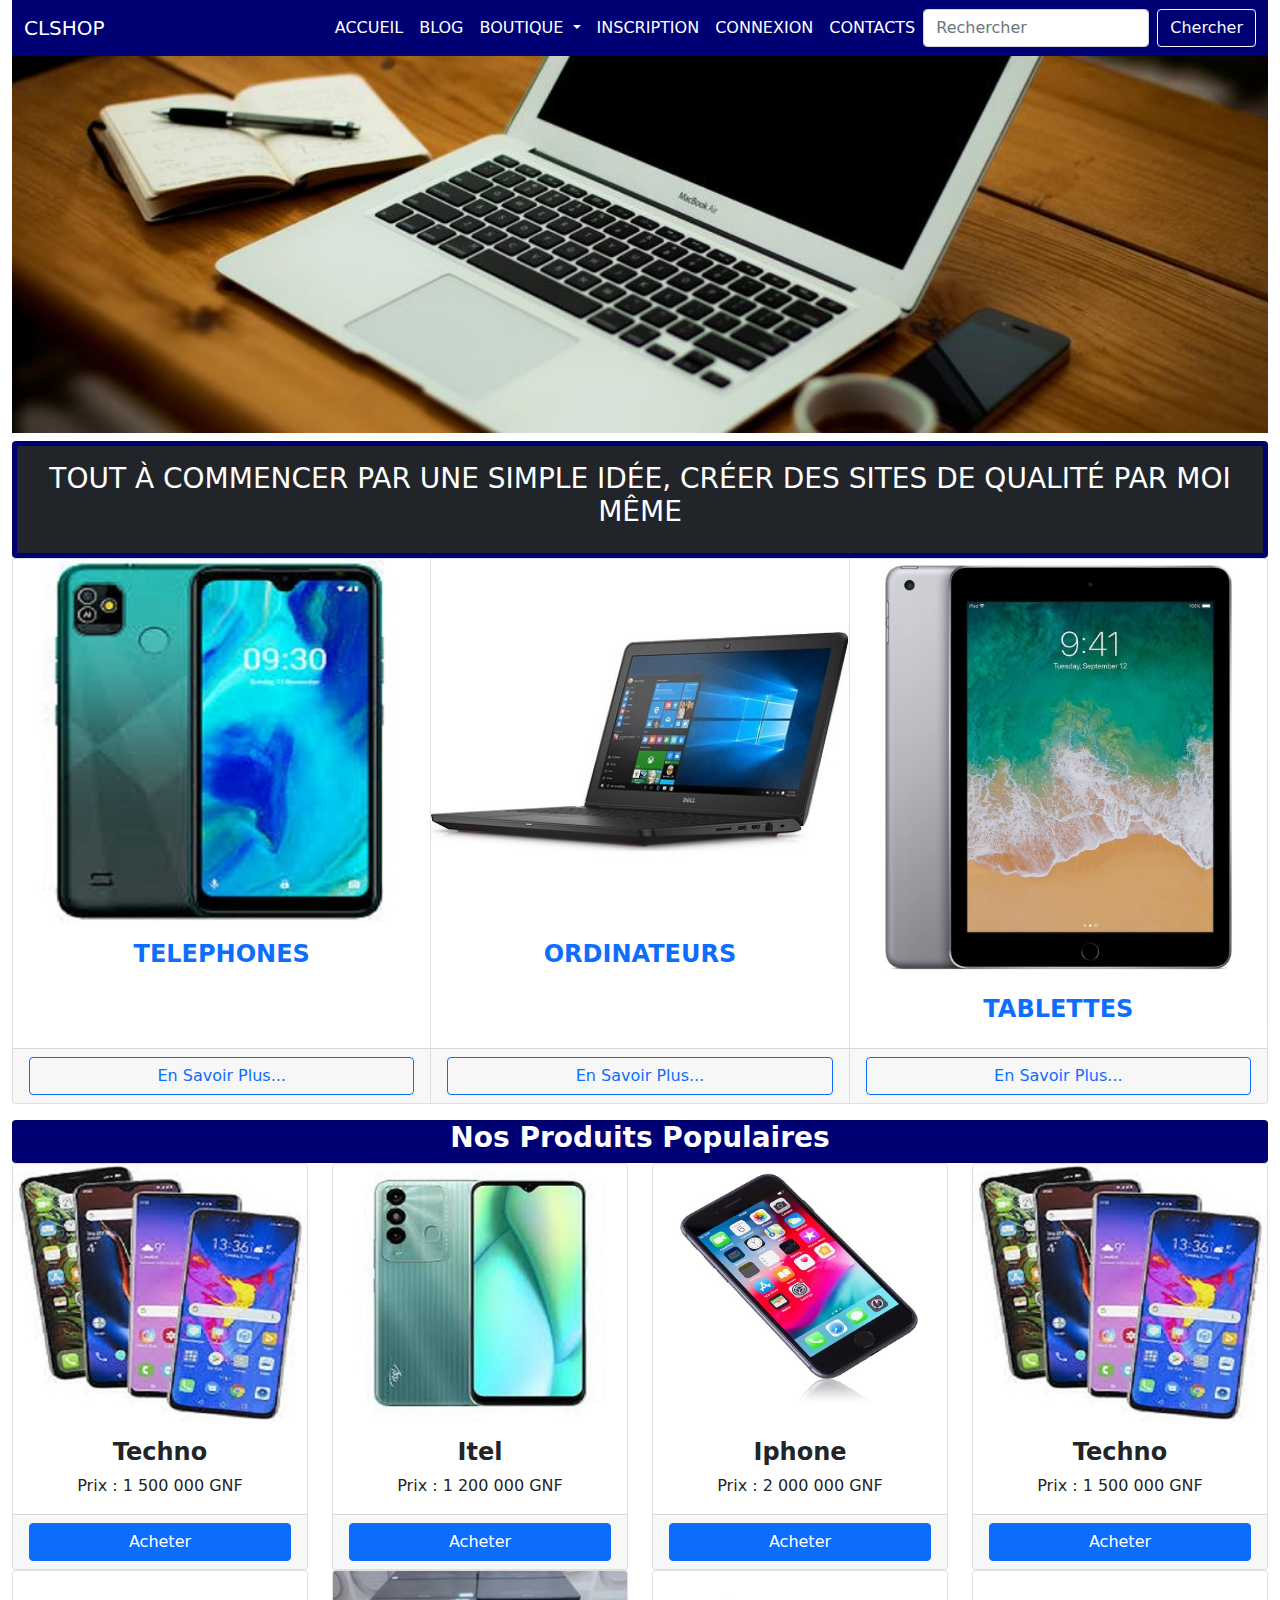
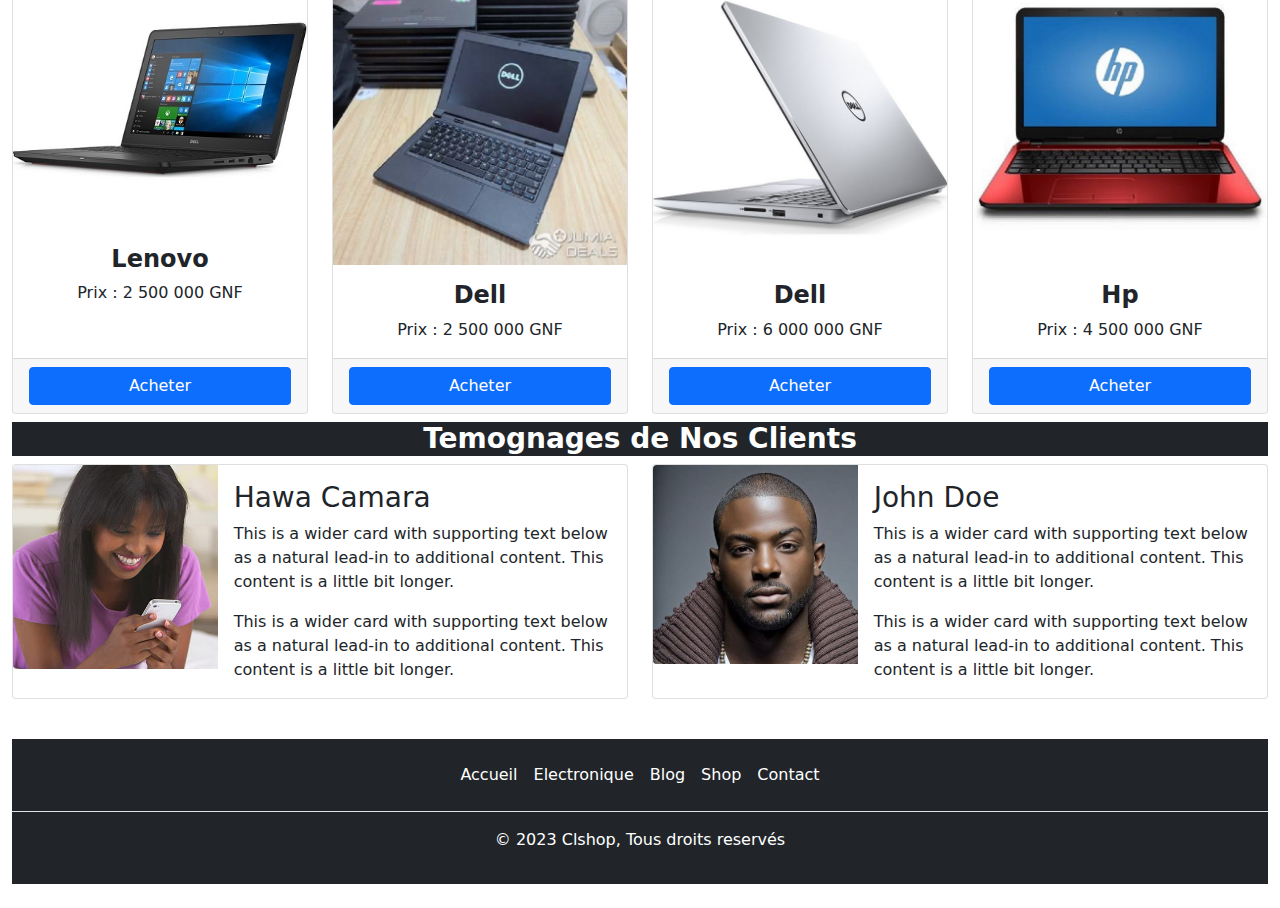
<file: index.html>
<!DOCTYPE html>
<html lang="zxx">

<head>
    <meta charset="UTF-8">
    <meta name="viewport" content="width=device-width, initial-scale=1.0">
    <title>Clshop-Page d'Accueil</title>
    <!-- liaison des fichiers bootstrap -->
    <link rel="stylesheet" href="css/bootstrap.min.css">
    <script src="js/bootstrap.min.js"></script>
</head>
<body>
    <div class="container-fluid">
        <!-- Debut section entete de la Page -->
        <nav class="navbar navbar-expand-lg navbar-light" style="background: #000075;">
            <div class="container-fluid">
                <a class="navbar-brand text-white" href="index.html">CLSHOP</a>
                <button class="navbar-toggler" type="button" data-bs-toggle="collapse"
                    data-bs-target="#navbarSupportedContent" aria-controls="navbarSupportedContent"
                    aria-expanded="false" aria-label="Toggle navigation">
                    <span class="navbar-toggler-icon"></span>
                </button>
                <div class="collapse navbar-collapse" id="navbarSupportedContent">
                    <ul class="navbar-nav ms-auto mb-2 mb-lg-0">
                        <li class="nav-item">
                            <a class="nav-link text-white" aria-current="page" href="index.html">ACCUEIL</a>
                        </li>
                        <li class="nav-item">
                            <a class="nav-link text-white" href="html/blog.html">BLOG</a>
                        </li>
                        <li class="nav-item dropdown">
                            <a class="nav-link dropdown-toggle text-white" href="#" id="navbarDropdown" role="button"
                                data-bs-toggle="dropdown" aria-expanded="false">
                                BOUTIQUE
                            </a>
                            <ul class="dropdown-menu" aria-labelledby="navbarDropdown">
                                <li><a class="dropdown-item" href="html/shop.html">SHOP</a></li>
                                <li><a class="dropdown-item" href="html/electronique.html">ELECTRONIQUE</a></li>
                                <!-- <li>
                                    <hr class="dropdown-divider">
                                </li>
                                <li><a class="dropdown-item" href="#">Something else here</a></li> -->
                            </ul>
                        </li>
                        <li class="nav-item">
                            <a class="nav-link text-white" href="html/register.html">INSCRIPTION</a>
                        </li>
                        <li class="nav-item">
                            <a class="nav-link text-white" href="html/login.html">CONNEXION</a>
                        </li>
                        <li class="nav-item">
                            <a class="nav-link text-white" href="html/contact.html">CONTACTS</a>
                        </li>
                    </ul>
                    <form class="d-flex">
                        <input class="form-control me-2" type="search" placeholder="Rechercher" aria-label="Search">
                        <button class="btn btn-outline-light" type="submit">Chercher</button>
                    </form>
                </div>
            </div>
        </nav>
        <!-- Fin section entete de la Page -->

        <!-- Debut section Carroussel -->
        <div id="carouselExampleSlidesOnly" class="carousel slide" data-bs-ride="carousel">
            <div class="carousel-inner">
                <div class="carousel-item active">
                    <img src="images/caroussel/1.jpg" class="d-block w-100" alt="...">
                </div>
                <div class="carousel-item">
                    <img src="images/caroussel/banner1.png" class="d-block w-100" alt="...">
                </div>
                <div class="carousel-item">
                    <img src="images/caroussel/banner2.png" class="d-block w-100" alt="...">
                </div>
            </div>
        </div>
        <!-- Fin section Carroussel -->
        <!-- Debut section description -->
        <div class="card p-1 mt-2" style="background: #000075;">
            <div class="card-body bg-dark text-center">
                <h3 class="text-white text-uppercase">Tout à commencer par une simple idée,
                    créer des sites de qualité par moi même</h3>
            </div>
        </div>
        <!-- Fin section description -->
        <!-- Debut section type de produit -->
        <div class="card-group">
            <div class="card">
                <img src="images/tecn.jpeg" class="card-img-top" alt="...">
                <div class="card-body">
                    <h4 class="card-title text-center text-primary fw-bold">TELEPHONES</h4>
                </div>
                <div class="card-footer">
                    <button class="btn btn-outline-primary w-100">En Savoir Plus...</button>
                </div>
            </div>
            <div class="card">
                <img src="images/pc.jpg" class="card-img-top" alt="...">
                <div class="card-body">
                    <h4 class="card-title text-center text-primary fw-bold">ORDINATEURS</h4>
                </div>
                <div class="card-footer">
                    <button class="btn btn-outline-primary w-100">En Savoir Plus...</button>
                </div>
            </div>
            <div class="card">
                <img src="images/iphone1.jpg" height="420" class="card-img-top" alt="...">
                <div class="card-body">
                    <h4 class="card-title text-center text-primary fw-bold">TABLETTES</h4>
                </div>
                <div class="card-footer">
                    <button class="btn btn-outline-primary w-100">En Savoir Plus...</button>
                </div>
            </div>
        </div>
        <!-- Fin section type de produit -->

        <!-- Debut section Liste de produit -->
        <div class="card mt-3" style="background: #000075;">
            <h3 class="text-center text-white fw-bold">Nos Produits Populaires</h3>
        </div>

        <div class="row row-cols-1 row-cols-md-4 g-4">
            <div class="col">
                <div class="card h-100">
                    <img src="images/techno.jpeg" class="card-img-top" alt="...">
                    <div class="card-body text-center">
                        <h4 class="card-title fw-bold">Techno</h4>
                        <p class="card-text">Prix : 1 500 000 GNF</p>
                    </div>
                    <div class="card-footer">
                        <button class="btn btn-primary w-100">Acheter</button>
                    </div>
                </div>
            </div>
            <div class="col">
                <div class="card h-100">
                    <img src="images/itel.jpeg" class="card-img-top" alt="...">
                    <div class="card-body text-center">
                        <h4 class="card-title fw-bold">Itel</h4>
                        <p class="card-text">Prix : 1 200 000 GNF</p>
                    </div>
                    <div class="card-footer">
                        <button class="btn btn-primary w-100">Acheter</button>
                    </div>
                </div>
            </div>
            <div class="col">
                <div class="card h-100">
                    <img src="images/iphones.jpg" class="card-img-top" alt="...">
                    <div class="card-body text-center">
                        <h4 class="card-title fw-bold">Iphone</h4>
                        <p class="card-text">Prix : 2 000 000 GNF</p>
                    </div>
                    <div class="card-footer">
                        <button class="btn btn-primary w-100">Acheter</button>
                    </div>
                </div>
            </div>
            <div class="col">
                <div class="card h-100">
                    <img src="images/techno.jpeg" class="card-img-top" alt="...">
                    <div class="card-body text-center">
                        <h4 class="card-title fw-bold">Techno</h4>
                        <p class="card-text">Prix : 1 500 000 GNF</p>
                    </div>
                    <div class="card-footer">
                        <button class="btn btn-primary w-100">Acheter</button>
                    </div>
                </div>
            </div>
        </div>
        <!-- Fin section Liste de produit -->
        <!-- Debut section des ordinateurs -->
        <div class="row row-cols-1 row-cols-md-4 g-4">
            <div class="col">
                <div class="card h-100">
                    <img src="images/pc.jpg" class="card-img-top" alt="...">
                    <div class="card-body text-center">
                        <h4 class="card-title fw-bold">Lenovo</h4>
                        <p class="card-text">Prix : 2 500 000 GNF</p>
                    </div>
                    <div class="card-footer">
                        <button class="btn btn-primary w-100">Acheter</button>
                    </div>
                </div>
            </div>
            <div class="col">
                <div class="card h-100">
                    <img src="images/del.jpg" class="card-img-top" alt="...">
                    <div class="card-body text-center">
                        <h4 class="card-title fw-bold">Dell</h4>
                        <p class="card-text">Prix : 2 500 000 GNF</p>
                    </div>
                    <div class="card-footer">
                        <button class="btn btn-primary w-100">Acheter</button>
                    </div>
                </div>
            </div>
            <div class="col">
                <div class="card h-100">
                    <img src="images/dell1.jpg" class="card-img-top" alt="...">
                    <div class="card-body text-center">
                        <h4 class="card-title fw-bold">Dell</h4>
                        <p class="card-text">Prix : 6 000 000 GNF</p>
                    </div>
                    <div class="card-footer">
                        <button class="btn btn-primary w-100">Acheter</button>
                    </div>
                </div>
            </div>
            <div class="col">
                <div class="card h-100">
                    <img src="images/hp1.jpg" class="card-img-top" alt="...">
                    <div class="card-body text-center">
                        <h4 class="card-title fw-bold">Hp</h4>
                        <p class="card-text">Prix : 4 500 000 GNF</p>
                    </div>
                    <div class="card-footer">
                        <button class="btn btn-primary w-100">Acheter</button>
                    </div>
                </div>
            </div>
        </div>
        <!-- Fin section des ordinateurs -->

        <!-- Debut section temoignage client -->
        <div class="mt-2 bg-dark">
            <h3 class="text-center text-white fw-bold"> Temognages de Nos Clients</h3>
        </div>
        <div class="row">
            <div class="col">
                <div class="card mb-3">
                    <div class="row g-0">
                        <div class="col-md-4">
                            <img src="images/user3.jpg" class="img-fluid rounded-start" alt="...">
                        </div>
                        <div class="col-md-8">
                            <div class="card-body">
                                <h3 class="card-title">Hawa Camara</h3>
                                <p class="card-text">This is a wider card with supporting text below as a natural
                                    lead-in to additional content. This content is a little bit longer.</p>
                                <p class="card-text">This is a wider card with supporting text below as a natural
                                    lead-in to additional content. This content is a little bit longer.</p>
                            </div>
                        </div>
                    </div>
                </div>
            </div>
            <div class="col">
                <div class="card mb-3">
                    <div class="row g-0">
                        <div class="col-md-4">
                            <img src="images/user4.jpg" class="img-fluid rounded-start" alt="...">
                        </div>
                        <div class="col-md-8">
                            <div class="card-body">
                                <h3 class="card-title">John Doe</h3>
                                <p class="card-text">This is a wider card with supporting text below as a natural
                                    lead-in to additional content. This content is a little bit longer.</p>
                                <p class="card-text">This is a wider card with supporting text below as a natural
                                    lead-in to additional content. This content is a little bit longer.</p>
                            </div>
                        </div>
                    </div>
                </div>
            </div>

        </div>
        <!-- Fin section temoignage client  -->

        <!-- Debut section pied de page -->
        <div class="mt-2 bg-dark">
            <footer class="py-3 my-4">
                <ul class="nav justify-content-center border-bottom pb-3 mb-3">
                    <li class="nav-item"><a href="index.html" class="nav-link px-2 text-white">Accueil</a></li>
                    <li class="nav-item"><a href="html/electronique.html" class="nav-link px-2 text-white">Electronique</a></li>
                    <li class="nav-item"><a href="html/blog.html" class="nav-link px-2 text-white">Blog</a></li>
                    <li class="nav-item"><a href="html/shop.html" class="nav-link px-2 text-white">Shop</a></li>
                    <li class="nav-item"><a href="html/contact.html" class="nav-link px-2 text-white">Contact</a></li>
                </ul>
                <p class="text-center text-white">&copy; 2023 Clshop, Tous droits reservés</p>
            </footer>
        </div>
        <!-- Fin section pied de page -->

    </div>

</body>

</html>
</file>
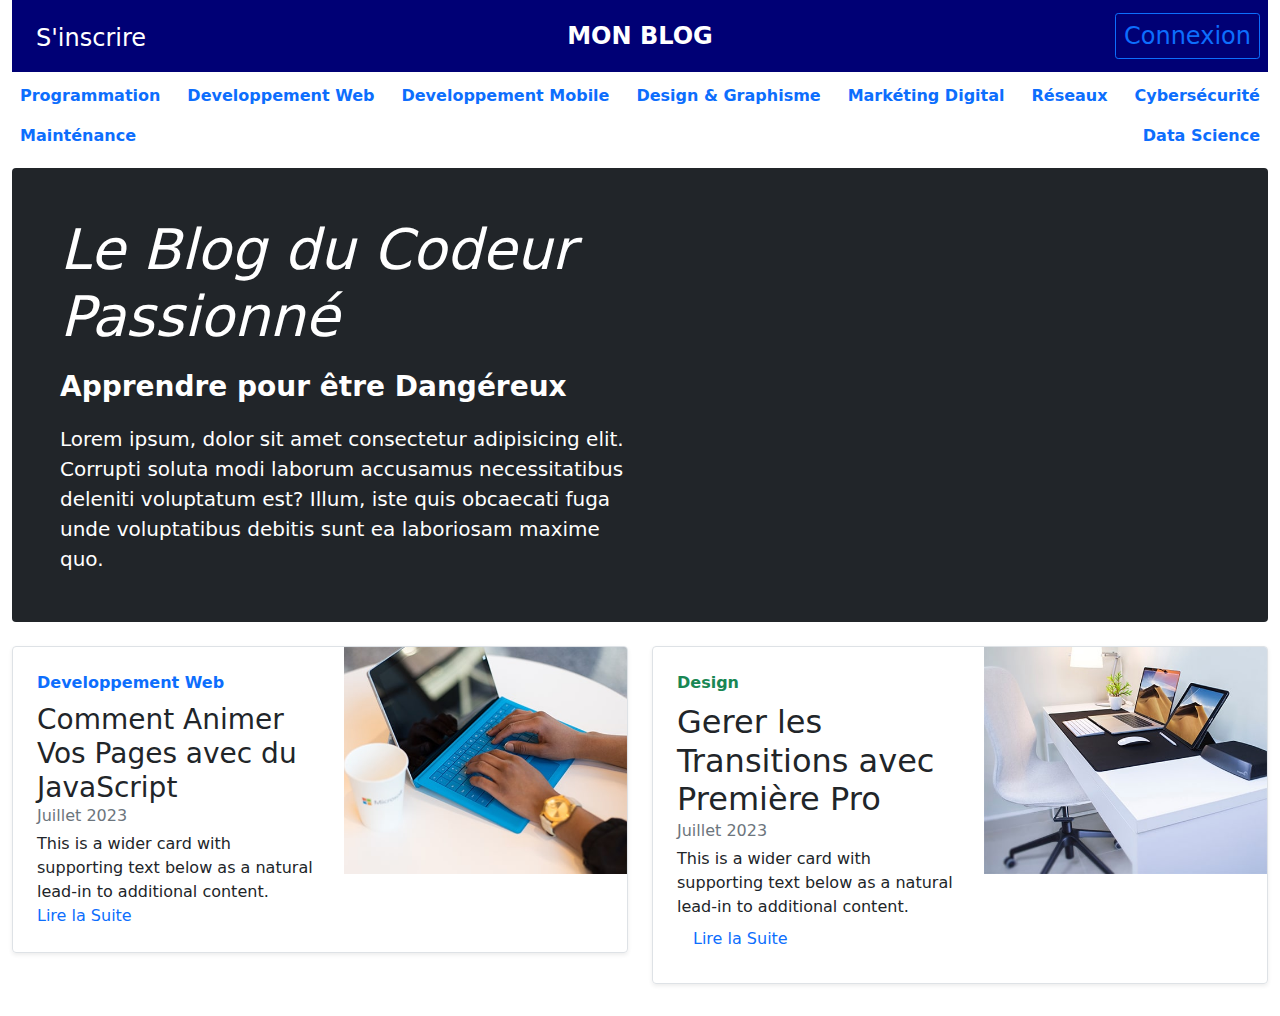
<file: html/blog.html>
<!DOCTYPE html>
<html lang="zxx">

<head>
    <meta charset="UTF-8">
    <meta name="viewport" content="width=device-width, initial-scale=1.0">
    <title>Blog</title>
    <!-- liaison des fichiers bootstrap -->
    <link rel="stylesheet" href="../css/bootstrap.min.css">
    <script src="../js/bootstrap.min.js"></script>
</head>

<body>
    <div class="container-fluid">
        <!-- debut section menu de navigation -->
        <header class="blog-header py-2 px-2" style="background: #000075;">
            <div class="row flex-nowrap justify-content-between align-items-center">
                <div class="col-4 pt-1">
                    <a class="nav-link text-white fs-4" href="register.html">S'inscrire</a>
                </div>
                <div class="col-4 text-center">
                    <a class="nav-link text-white fs-4 fw-bold" href="blog.html">MON BLOG</a>
                </div>
                <div class="col-4 d-flex justify-content-end align-items-center">

                    <a class="btn btn-sm btn-outline-primary fs-4" href="login.html">Connexion</a>
                </div>
            </div>
        </header>

        <!-- Debut section theme blog  -->
        <div class="nav-scroller py-1 mb-2">
            <nav class="nav d-flex justify-content-between">
                <a class="p-2 nav-link fw-bold" href="#">Programmation </a>
                <a class="p-2 nav-link fw-bold" href="#">Developpement Web</a>
                <a class="p-2 nav-link fw-bold" href="#">Developpement Mobile</a>
                <a class="p-2 nav-link fw-bold" href="#">Design & Graphisme</a>
                <a class="p-2 nav-link fw-bold" href="#">Markéting Digital</a>
                <a class="p-2 nav-link fw-bold" href="#">Réseaux</a>
                <a class="p-2 nav-link fw-bold" href="#">Cybersécurité</a>
                <a class="p-2 nav-link fw-bold" href="#">Mainténance</a>
                <a class="p-2 nav-link fw-bold" href="#">Data Science</a>
            </nav>
        </div>
        <!-- Fin section  -->
        <!-- Debut section  -->
        <div class="p-4 p-md-5 mb-4 text-white rounded bg-dark">
            <div class="col-md-6 px-0">
                <h1 class="display-4 fst-italic">Le Blog du Codeur Passionné</h1>
                <p class="lead my-3 fw-bold fs-3">Apprendre pour être Dangéreux</p>
                <p class="lead mb-0">Lorem ipsum, dolor sit amet consectetur adipisicing elit. Corrupti soluta modi
                    laborum accusamus necessitatibus deleniti voluptatum est? Illum, iste quis obcaecati fuga unde
                    voluptatibus debitis sunt ea laboriosam maxime quo.</p>
            </div>
        </div>

        <!-- Debut section des articles  -->
        <div class="row mb-2">
            <div class="col-md-6">
                <div
                    class="row g-0 border rounded overflow-hidden flex-md-row mb-4 shadow-sm h-md-250 position-relative">
                    <div class="col p-4 d-flex flex-column position-static">
                        <strong class="d-inline-block mb-2 text-primary">Developpement Web</strong>
                        <h3 class="mb-0">Comment Animer Vos Pages avec du JavaScript</h3>
                        <div class="mb-1 text-muted">Juillet 2023</div>
                        <p class="card-text mb-auto">This is a wider card with supporting text below as a natural
                            lead-in to additional content.</p>
                        <a href="#" style="text-decoration: none;">Lire la Suite</a>
                    </div>
                    <div class="col d-none d-lg-block">
                        <img class="img-fluid w-100" src="../images/blog/blog-1.jpg" alt="" height="200" width="250">
                    </div>
                </div>
            </div>
            <div class="col-md-6">
                <div
                    class="row g-0 border rounded overflow-hidden flex-md-row mb-4 shadow-sm h-md-250 position-relative">
                    <div class="col p-4 d-flex flex-column position-static">
                        <strong class="d-inline-block mb-2 text-success">Design</strong>
                        <h2 class="mb-0">Gerer les Transitions avec Première Pro</h2>
                        <div class="mb-1 text-muted">Juillet 2023</div>
                        <p class="mb-auto">This is a wider card with supporting text below as a natural lead-in to
                            additional content.</p>
                        <a href="#" class="nav-link">Lire la Suite</a>
                    </div>
                    <div class="col d-none d-lg-block">
                        <img class="img-fluid w-100"  src="../images/blog/blog-3.jpg" alt="" height="200" width="250">
                    </div>
                </div>
            </div>
        </div>
        <!-- Fin section des articles  -->

    </div>

</body>

</html>
</file>
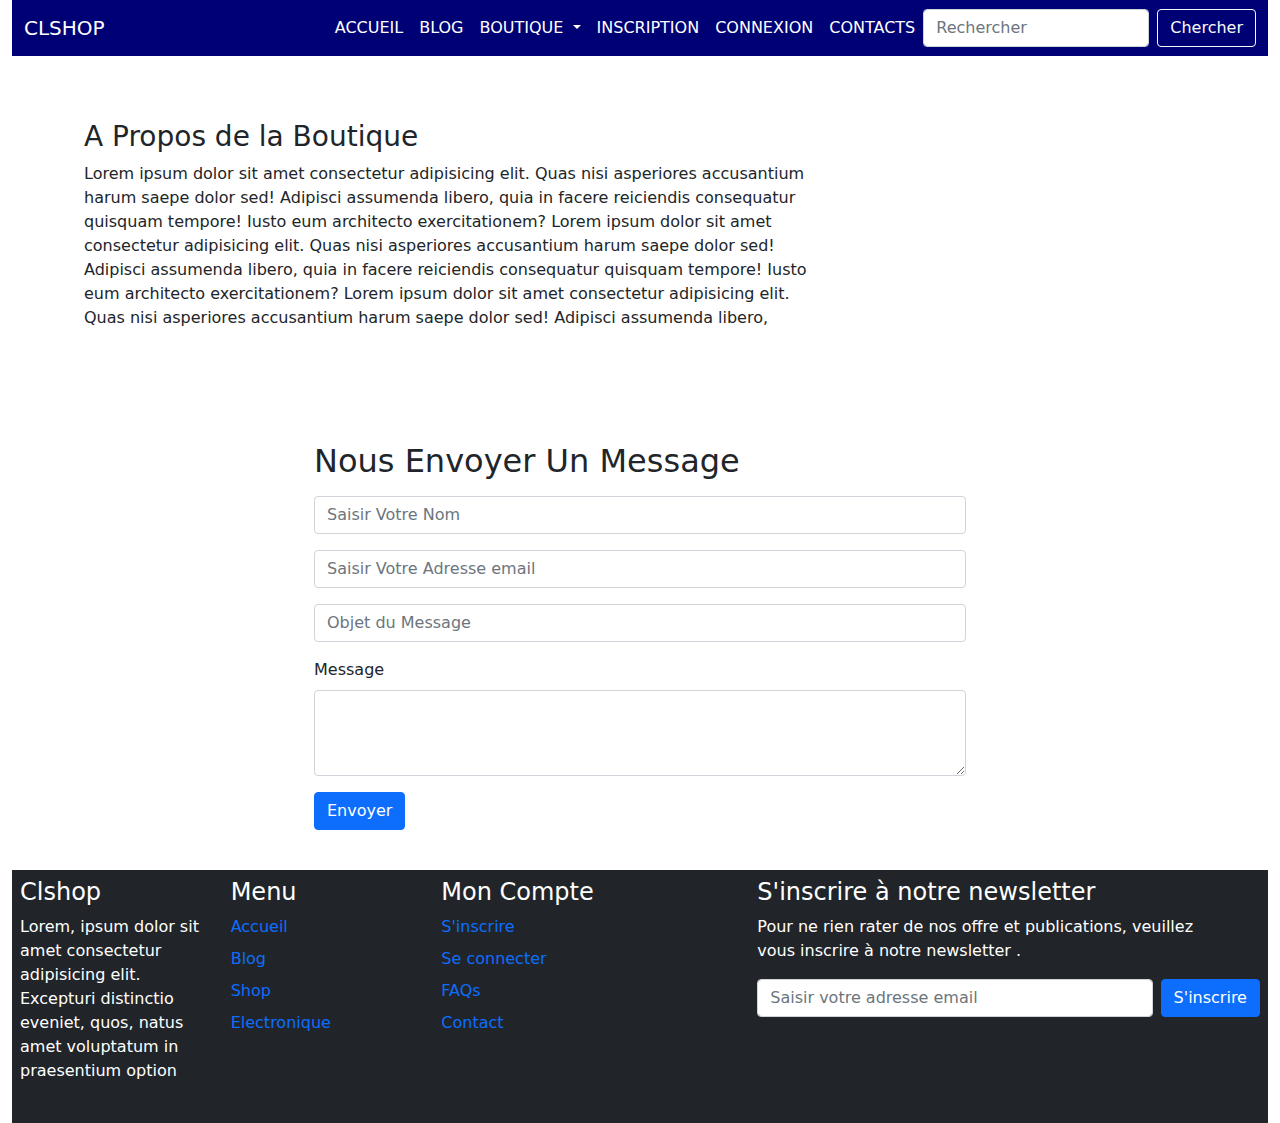
<file: html/contact.html>
<!DOCTYPE html>
<html lang="zxx">

<head>
    <meta charset="UTF-8">
    <meta name="viewport" content="width=device-width, initial-scale=1.0">
    <title>A Propos de Nous</title>
    <link rel="stylesheet" href="../css/bootstrap.min.css">
    <script src="../js/bootstrap.min.js"></script>
</head>

<body>
    <div class="container-fluid">
        <!-- Debut section entete de la Page -->
        <nav class="navbar navbar-expand-lg navbar-light" style="background: #000075;">
            <div class="container-fluid">
                <a class="navbar-brand text-white" href="index.html">CLSHOP</a>
                <button class="navbar-toggler" type="button" data-bs-toggle="collapse"
                    data-bs-target="#navbarSupportedContent" aria-controls="navbarSupportedContent"
                    aria-expanded="false" aria-label="Toggle navigation">
                    <span class="navbar-toggler-icon"></span>
                </button>
                <div class="collapse navbar-collapse" id="navbarSupportedContent">
                    <ul class="navbar-nav ms-auto mb-2 mb-lg-0">
                        <li class="nav-item">
                            <a class="nav-link text-white" aria-current="page" href="../index.html">ACCUEIL</a>
                        </li>
                        <li class="nav-item">
                            <a class="nav-link text-white" href="blog.html">BLOG</a>
                        </li>
                        <li class="nav-item dropdown">
                            <a class="nav-link dropdown-toggle text-white" href="#" id="navbarDropdown" role="button"
                                data-bs-toggle="dropdown" aria-expanded="false">
                                BOUTIQUE
                            </a>
                            <ul class="dropdown-menu" aria-labelledby="navbarDropdown">
                                <li><a class="dropdown-item" href="shop.html">SHOP</a></li>
                                <li><a class="dropdown-item" href="electronique.html">ELECTRONIQUE</a></li>
                                <!-- <li>
                                    <hr class="dropdown-divider">
                                </li>
                                <li><a class="dropdown-item" href="#">Something else here</a></li> -->
                            </ul>
                        </li>
                        <li class="nav-item">
                            <a class="nav-link text-white" href="register.html">INSCRIPTION</a>
                        </li>
                        <li class="nav-item">
                            <a class="nav-link text-white" href="login.html">CONNEXION</a>
                        </li>
                        <li class="nav-item">
                            <a class="nav-link text-white" href="contact.html">CONTACTS</a>
                        </li>
                    </ul>
                    <form class="d-flex">
                        <input class="form-control me-2" type="search" placeholder="Rechercher" aria-label="Search">
                        <button class="btn btn-outline-light" type="submit">Chercher</button>
                    </form>
                </div>
            </div>
        </nav>
        <!-- Fin section entete de la Page -->   
        <!-- Debut section a propos de nous  -->
                    <div class="row g-0 px-5 py-5 mx-2">
                        <div class="col-md-8"> 
                            <div class="card-body">
                                <h3 class="card-title">A Propos de la Boutique</h3>
                                <p class="card-text">Lorem ipsum dolor sit amet consectetur adipisicing elit. Quas nisi
                                    asperiores accusantium harum saepe dolor sed! Adipisci assumenda libero, quia in
                                    facere reiciendis consequatur quisquam tempore! Iusto eum architecto exercitationem?
                                    Lorem ipsum dolor sit amet consectetur adipisicing elit. Quas nisi
                                    asperiores accusantium harum saepe dolor sed! Adipisci assumenda libero, quia in
                                    facere reiciendis consequatur quisquam tempore! Iusto eum architecto exercitationem?
                                    Lorem ipsum dolor sit amet consectetur adipisicing elit. Quas nisi
                                    asperiores accusantium harum saepe dolor sed! Adipisci assumenda libero,                                 
                                </p>
                            </div>
                        </div>
                    </div>
              <!-- Fin section a propos de nous  -->
              
              <!-- Debut section formulaire -->
              <div class="mt-4 mx-auto p-4" style="width: 700px;">
                <h2>Nous Envoyer Un Message</h2>
                <form action="">
                    <div class="my-3">
                        <input class="form-control" type="text" placeholder="Saisir Votre Nom">
                    </div>
                    <div class="my-3">
                        <input class="form-control" type="email" placeholder="Saisir Votre Adresse email">
                    </div>
                    <div class="my-3">
                        <input class="form-control" type="text" placeholder="Objet du Message">
                    </div>

                    <div class="my-3">
                        <label for="exampleFormControlTextarea1" class="form-label">Message</label>
                        <textarea class="form-control" id="exampleFormControlTextarea1" rows="3"></textarea>
                      </div>
                    <div class="mb-3">
                        <button class="btn btn-primary">Envoyer</button>
                    </div>     
                </form>
    
            </div>
              <!-- Fin section formulaire -->

              <!-- Debut section pied de page  -->

              <footer class="py-2 bg-dark px-2">
                <div class="row">
                    <div class="col-6 col-md-2 mb-3">
                        <h4 class="text-white">Clshop</h4>
                        <p class="text-white">
                            Lorem, ipsum dolor sit amet consectetur adipisicing elit. Excepturi distinctio eveniet, quos,
                            natus amet voluptatum in praesentium option 
                        </p>
                    </div>
    
                    <div class="col-6 col-md-2 mb-3">
                        <h4 class="text-white">Menu</h4>
                        <ul class="nav flex-column">
                            <li class="nav-item mb-2"><a href="#" class="nav-link p-0 text-body-secondary">Accueil</a></li>
                            <li class="nav-item mb-2"><a href="#" class="nav-link p-0 text-body-secondary">Blog</a></li>
                            <li class="nav-item mb-2"><a href="#" class="nav-link p-0 text-body-secondary">Shop</a></li>
                            <li class="nav-item mb-2"><a href="#" class="nav-link p-0 text-body-secondary">Electronique</a></li>
                        </ul>
                    </div>
    
                    <div class="col-6 col-md-2 mb-3">
                        <h4 class="text-white">Mon Compte</h4>
                        <ul class="nav flex-column">
                            <li class="nav-item mb-2"><a href="#" class="nav-link p-0 text-body-secondary">S'inscrire</a></li>
                            <li class="nav-item mb-2"><a href="#" class="nav-link p-0 text-body-secondary">Se connecter</a></li>
                            <li class="nav-item mb-2"><a href="#" class="nav-link p-0 text-body-secondary">FAQs</a></li>
                            <li class="nav-item mb-2"><a href="#" class="nav-link p-0 text-body-secondary">Contact</a></li>
                        </ul>
                    </div>
    
                    <div class="col-md-5 offset-md-1 mb-3">
                        <form>
                            <h4 class="text-white">S'inscrire à notre newsletter</h4>
                            <p class="text-white">Pour ne rien rater de nos offre et publications, veuillez <br>
                                vous inscrire à notre newsletter
                            .</p>
                            <div class="d-flex flex-column flex-sm-row w-100 gap-2">
                                <label for="newsletter1" class="visually-hidden">Email address</label>
                                <input id="newsletter1" type="text" class="form-control" placeholder="Saisir votre adresse email">
                                <button class="btn btn-primary" type="button">S'inscrire</button>
                            </div>
                        </form>
                    </div>
                </div>
            </footer>
            <!-- Fin section pied de page  -->
    </div>
</body>

</html>
</file>
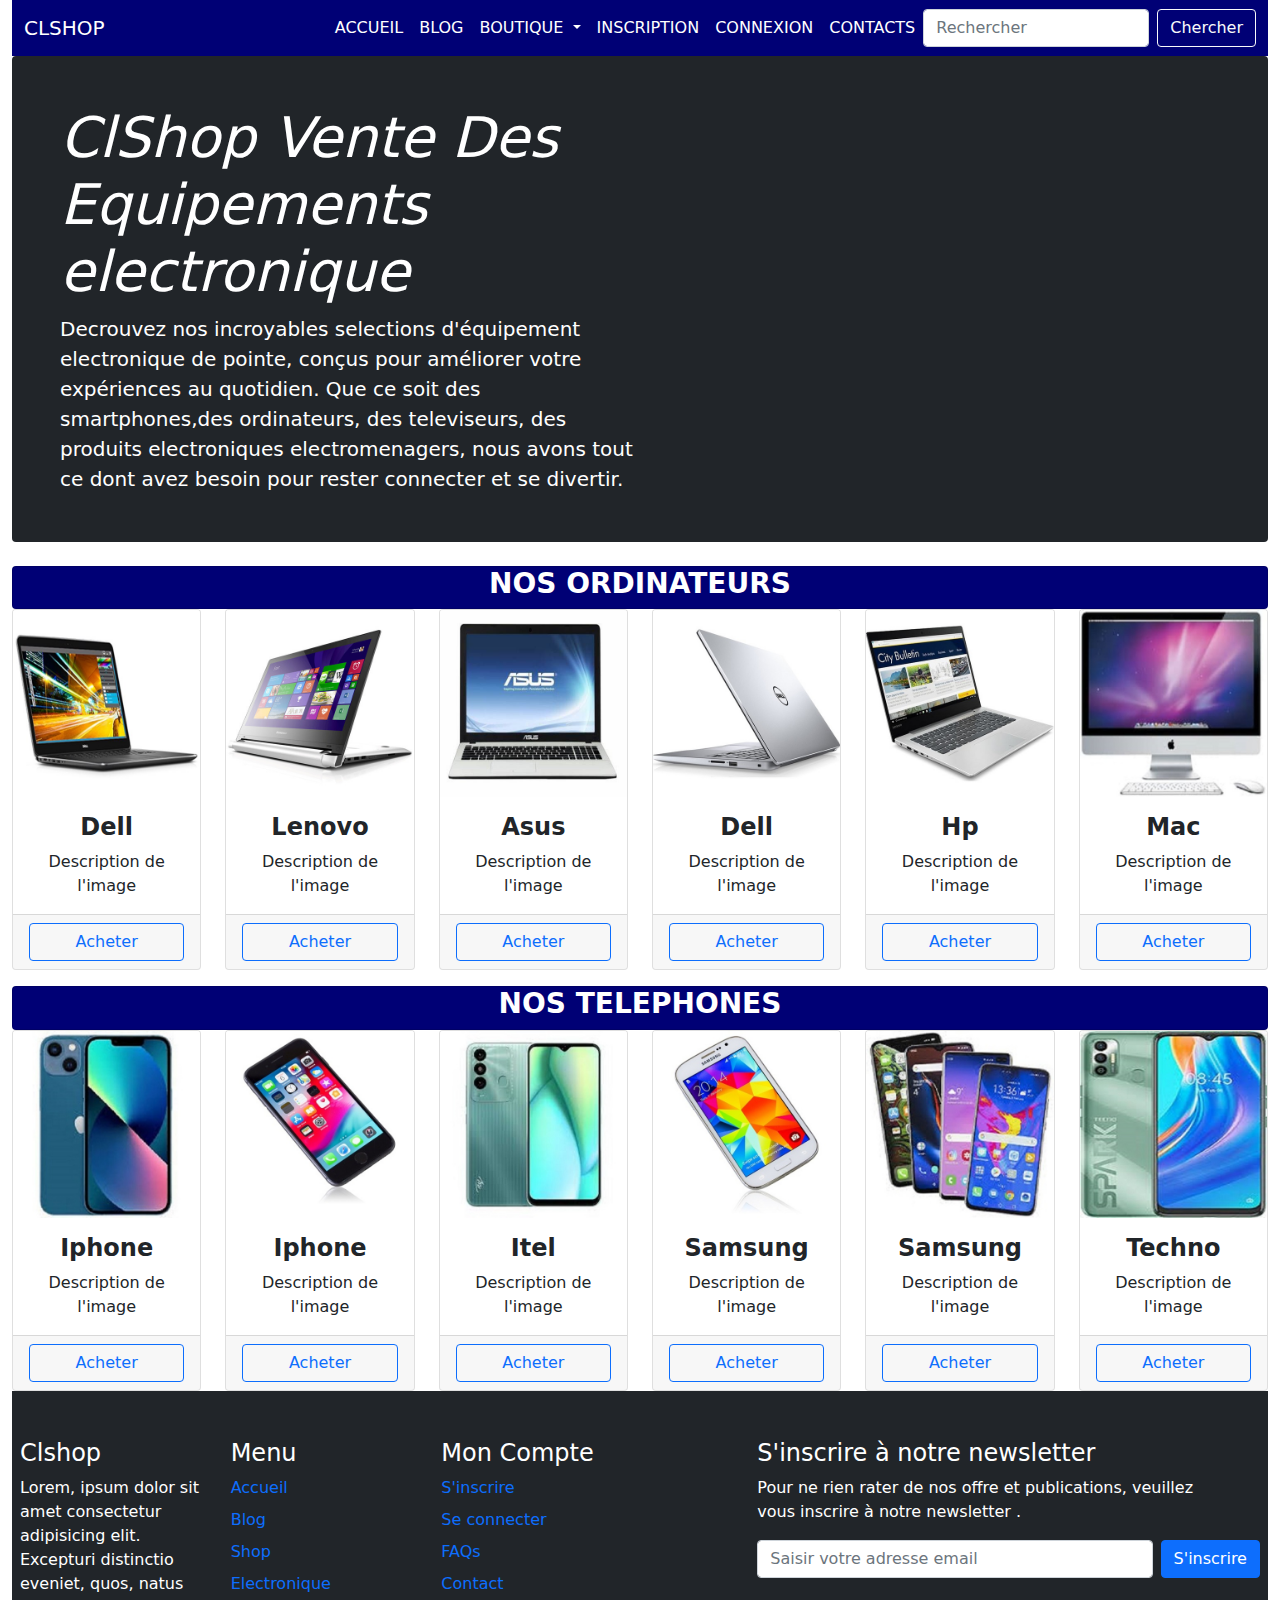
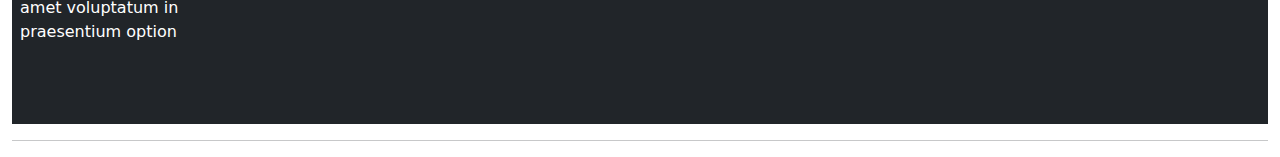
<file: html/electronique.html>
<!DOCTYPE html>
<html lang="zxx">

<head>
    <meta charset="UTF-8">
    <meta name="viewport" content="width=device-width, initial-scale=1.0">
    <title>Document</title>
    <link rel="stylesheet" href="../css/bootstrap.min.css">
    <script src="../js/bootstrap.min.js"></script>
</head>

<body>

    <div class="container-fluid">

        <nav class="navbar navbar-expand-lg navbar-light" style="background: #000075;">
            <div class="container-fluid">
                <a class="navbar-brand text-white" href="index.html">CLSHOP</a>
                <button class="navbar-toggler" type="button" data-bs-toggle="collapse"
                    data-bs-target="#navbarSupportedContent" aria-controls="navbarSupportedContent"
                    aria-expanded="false" aria-label="Toggle navigation">
                    <span class="navbar-toggler-icon"></span>
                </button>
                <div class="collapse navbar-collapse" id="navbarSupportedContent">
                    <ul class="navbar-nav ms-auto mb-2 mb-lg-0">
                        <li class="nav-item">
                            <a class="nav-link text-white" aria-current="page" href="../index.html">ACCUEIL</a>
                        </li>
                        <li class="nav-item">
                            <a class="nav-link text-white" href="blog.html">BLOG</a>
                        </li>
                        <li class="nav-item dropdown">
                            <a class="nav-link dropdown-toggle text-white" href="#" id="navbarDropdown" role="button"
                                data-bs-toggle="dropdown" aria-expanded="false">
                                BOUTIQUE
                            </a>
                            <ul class="dropdown-menu" aria-labelledby="navbarDropdown">
                                <li><a class="dropdown-item" href="shop.html">SHOP</a></li>
                                <li><a class="dropdown-item" href="electronique.html">ELECTRONIQUE</a></li>
                                <!-- <li>
                                    <hr class="dropdown-divider">
                                </li>
                                <li><a class="dropdown-item" href="#">Something else here</a></li> -->
                            </ul>
                        </li>
                        <li class="nav-item">
                            <a class="nav-link text-white" href="register.html">INSCRIPTION</a>
                        </li>
                        <li class="nav-item">
                            <a class="nav-link text-white" href="login.html">CONNEXION</a>
                        </li>
                        <li class="nav-item">
                            <a class="nav-link text-white" href="contact.html">CONTACTS</a>
                        </li>
                    </ul>
                    <form class="d-flex">
                        <input class="form-control me-2" type="search" placeholder="Rechercher" aria-label="Search">
                        <button class="btn btn-outline-light" type="submit">Chercher</button>
                    </form>
                </div>
            </div>
        </nav>

        <div class="p-4 p-md-5 mb-4 text-white rounded bg-dark">
            <div class="col-md-6 px-0">
                <h1 class="display-4 fst-italic">ClShop Vente Des Equipements electronique </h1>
                <p class="lead mb-0">Decrouvez nos incroyables selections d'équipement
                    electronique de pointe, conçus pour améliorer votre expériences au quotidien.
                    Que ce soit des smartphones,des ordinateurs, des televiseurs, des produits
                    electroniques electromenagers, nous avons tout ce dont avez besoin pour rester
                    connecter et se divertir.
                </p>
            </div>

        </div>

        <div class="card mt-3" style="background: #000075;">
            <h3 class="text-center text-white fw-bold">NOS ORDINATEURS</h3>
        </div>

        <div class="row row-cols-1 row-cols-md-6 g-4">
            <div class="col">
                <div class="card h-100">
                    <img src="../images/electronique/1.jpg" class="card-img-top" alt="...">
                    <div class="card-body text-center">
                        <h4 class="card-title fw-bold">Dell</h4>
                        <p class="card-text">Description de l'image</p>
                    </div>
                    <div class="card-footer">
                        <button class="btn btn-outline-primary w-100">Acheter</button>
                    </div>
                </div>
            </div>
            <div class="col">
                <div class="card h-100">
                    <img src="../images/electronique/2.jpg" class="card-img-top" alt="...">
                    <div class="card-body text-center">
                        <h4 class="card-title fw-bold">Lenovo</h4>
                        <p class="card-text">Description de l'image</p>
                    </div>
                    <div class="card-footer">
                        <button class="btn btn-outline-primary w-100">Acheter</button>
                    </div>
                </div>
            </div>
            <div class="col">
                <div class="card h-100">
                    <img src="../images/electronique/3.jpg" class="card-img-top" alt="...">
                    <div class="card-body text-center">
                        <h4 class="card-title fw-bold">Asus</h4>
                        <p class="card-text">Description de l'image</p>
                    </div>
                    <div class="card-footer">
                        <button class="btn btn-outline-primary w-100">Acheter</button>
                    </div>
                </div>
            </div>
            <div class="col">
                <div class="card h-100">
                    <img src="../images/electronique/4.jpg" class="card-img-top" alt="...">
                    <div class="card-body text-center">
                        <h4 class="card-title fw-bold">Dell</h4>
                        <p class="card-text">Description de l'image</p>
                    </div>
                    <div class="card-footer">
                        <button class="btn btn-outline-primary w-100">Acheter</button>
                    </div>
                </div>
            </div>

            <div class="col">
                <div class="card h-100">
                    <img src="../images/electronique/5.jpg" class="card-img-top" alt="...">
                    <div class="card-body text-center">
                        <h4 class="card-title fw-bold">Hp</h4>
                        <p class="card-text">Description de l'image</p>
                    </div>
                    <div class="card-footer">
                        <button class="btn btn-outline-primary w-100">Acheter</button>
                    </div>
                </div>
            </div>

            <div class="col">
                <div class="card h-100">
                    <img src="../images/electronique/6.jpg" class="card-img-top" alt="...">
                    <div class="card-body text-center">
                        <h4 class="card-title fw-bold">Mac</h4>
                        <p class="card-text">Description de l'image</p>
                    </div>
                    <div class="card-footer">
                        <button class="btn btn-outline-primary w-100">Acheter</button>
                    </div>
                </div>
            </div>



        </div>

        <div class="card mt-3" style="background: #000075;">
            <h3 class="text-center text-white fw-bold">NOS TELEPHONES</h3>
        </div>

        <div class="row row-cols-1 row-cols-md-6 g-4">
            <div class="col">
                <div class="card h-100">
                    <img src="../images/electronique/7.jpeg" class="card-img-top" alt="...">
                    <div class="card-body text-center">
                        <h4 class="card-title fw-bold">Iphone</h4>
                        <p class="card-text">Description de l'image</p>
                    </div>
                    <div class="card-footer">
                        <button class="btn btn-outline-primary w-100">Acheter</button>
                    </div>
                </div>
            </div>
            <div class="col">
                <div class="card h-100">
                    <img src="../images/electronique/8.jpg" class="card-img-top" alt="...">
                    <div class="card-body text-center">
                        <h4 class="card-title fw-bold">Iphone</h4>
                        <p class="card-text">Description de l'image</p>
                    </div>
                    <div class="card-footer">
                        <button class="btn btn-outline-primary w-100">Acheter</button>
                    </div>
                </div>
            </div>
            <div class="col">
                <div class="card h-100">
                    <img src="../images/electronique/9.jpeg" class="card-img-top" alt="...">
                    <div class="card-body text-center">
                        <h4 class="card-title fw-bold">Itel</h4>
                        <p class="card-text">Description de l'image</p>
                    </div>
                    <div class="card-footer">
                        <button class="btn btn-outline-primary w-100">Acheter</button>
                    </div>
                </div>
            </div>
            <div class="col">
                <div class="card h-100">
                    <img src="../images/electronique/10.jpg" class="card-img-top" alt="...">
                    <div class="card-body text-center">
                        <h4 class="card-title fw-bold">Samsung</h4>
                        <p class="card-text">Description de l'image</p>
                    </div>
                    <div class="card-footer">
                        <button class="btn btn-outline-primary w-100">Acheter</button>
                    </div>
                </div>
            </div>

            <div class="col">
                <div class="card h-100">
                    <img src="../images/electronique/11.jpeg" class="card-img-top" alt="...">
                    <div class="card-body text-center">
                        <h4 class="card-title fw-bold">Samsung</h4>
                        <p class="card-text">Description de l'image</p>
                    </div>
                    <div class="card-footer">
                        <button class="btn btn-outline-primary w-100">Acheter</button>
                    </div>
                </div>
            </div>

            <div class="col">
                <div class="card h-100">
                    <img src="../images/electronique/12.jpeg" class="card-img-top" alt="...">
                    <div class="card-body text-center">
                        <h4 class="card-title fw-bold">Techno</h4>
                        <p class="card-text">Description de l'image</p>
                    </div>
                    <div class="card-footer">
                        <button class="btn btn-outline-primary w-100">Acheter</button>
                    </div>
                </div>
            </div>
        </div>

        <footer class="py-5 bg-dark px-2">
            <div class="row">
                <div class="col-6 col-md-2 mb-3">
                    <h4 class="text-white">Clshop</h4>
                    <p class="text-white">
                        Lorem, ipsum dolor sit amet consectetur adipisicing elit. Excepturi distinctio eveniet, quos,
                        natus amet voluptatum in praesentium option 
                    </p>
                </div>

                <div class="col-6 col-md-2 mb-3">
                    <h4 class="text-white">Menu</h4>
                    <ul class="nav flex-column">
                        <li class="nav-item mb-2"><a href="#" class="nav-link p-0 text-body-secondary">Accueil</a></li>
                        <li class="nav-item mb-2"><a href="#" class="nav-link p-0 text-body-secondary">Blog</a></li>
                        <li class="nav-item mb-2"><a href="#" class="nav-link p-0 text-body-secondary">Shop</a></li>
                        <li class="nav-item mb-2"><a href="#" class="nav-link p-0 text-body-secondary">Electronique</a></li>
                    </ul>
                </div>

                <div class="col-6 col-md-2 mb-3">
                    <h4 class="text-white">Mon Compte</h4>
                    <ul class="nav flex-column">
                        <li class="nav-item mb-2"><a href="#" class="nav-link p-0 text-body-secondary">S'inscrire</a></li>
                        <li class="nav-item mb-2"><a href="#" class="nav-link p-0 text-body-secondary">Se connecter</a></li>
                        <li class="nav-item mb-2"><a href="#" class="nav-link p-0 text-body-secondary">FAQs</a></li>
                        <li class="nav-item mb-2"><a href="#" class="nav-link p-0 text-body-secondary">Contact</a></li>
                    </ul>
                </div>

                <div class="col-md-5 offset-md-1 mb-3">
                    <form>
                        <h4 class="text-white">S'inscrire à notre newsletter</h4>
                        <p class="text-white">Pour ne rien rater de nos offre et publications, veuillez <br>
                            vous inscrire à notre newsletter
                        .</p>
                        <div class="d-flex flex-column flex-sm-row w-100 gap-2">
                            <label for="newsletter1" class="visually-hidden">Email address</label>
                            <input id="newsletter1" type="text" class="form-control" placeholder="Saisir votre adresse email">
                            <button class="btn btn-primary" type="button">S'inscrire</button>
                        </div>
                    </form>
                </div>
            </div>
        </footer>
        <hr>
    </div>

</body>

</html>
</file>
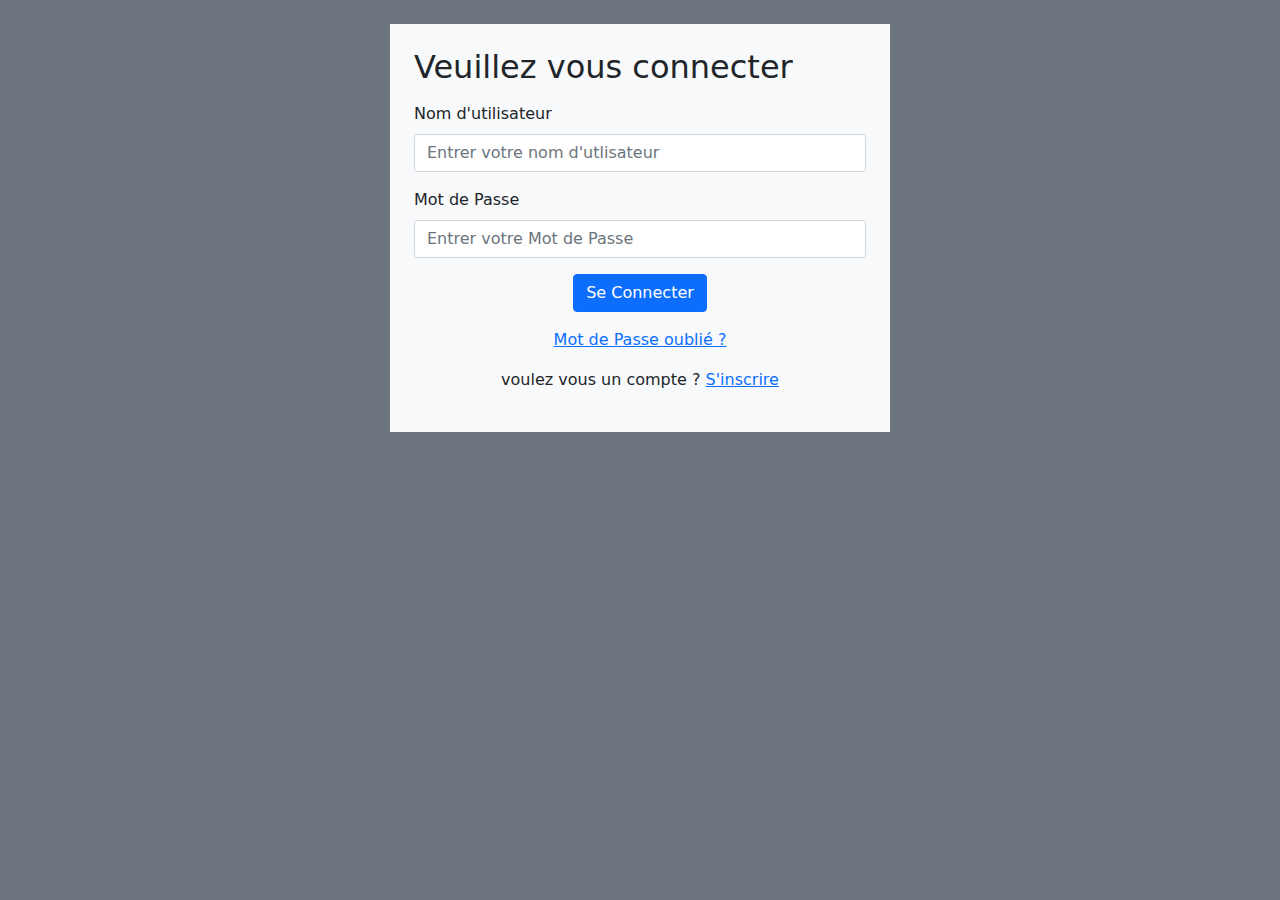
<file: html/login.html>
<!DOCTYPE html>
<html lang="zxx">

<head>
    <meta charset="UTF-8">
    <meta name="viewport" content="width=device-width, initial-scale=1.0">
    <title>ClShop | Connexion</title>
    <link rel="stylesheet" href="../css/bootstrap.min.css">
    <script src="../js/bootstrap.min.js"></script>
</head>

<body class="bg-secondary">
    <div class="container">
        <!-- Debut section formulaire -->
        <div class="mt-4 bg-light mx-auto p-4" style="width: 500px;">
            <h2>Veuillez vous connecter</h2>
            <form action="">
                <div class="my-3">
                    <label class="form-label" for="">Nom d'utilisateur</label>
                    <input class="form-control" type="text" placeholder="Entrer votre nom d'utlisateur">
                </div>
                <div class="mb-3">
                    <label class="form-label" for="">Mot de Passe</label>
                    <input class="form-control" type="password" placeholder="Entrer votre Mot de Passe">
                </div>
                <div class="mb-3 d-flex justify-content-center">
                    <button class="btn btn-primary">Se Connecter</button>
                </div>
                <div class="mb-3 text-center">
                    <p><a href="">Mot de Passe oublié ?</a></p>
                    <p>voulez vous un compte ? <a href="register.html">S'inscrire</a> </p>
                </div>
            </form>

        </div>
        <!-- Fin section formulaire -->

    </div>

</body>

</html>
</file>
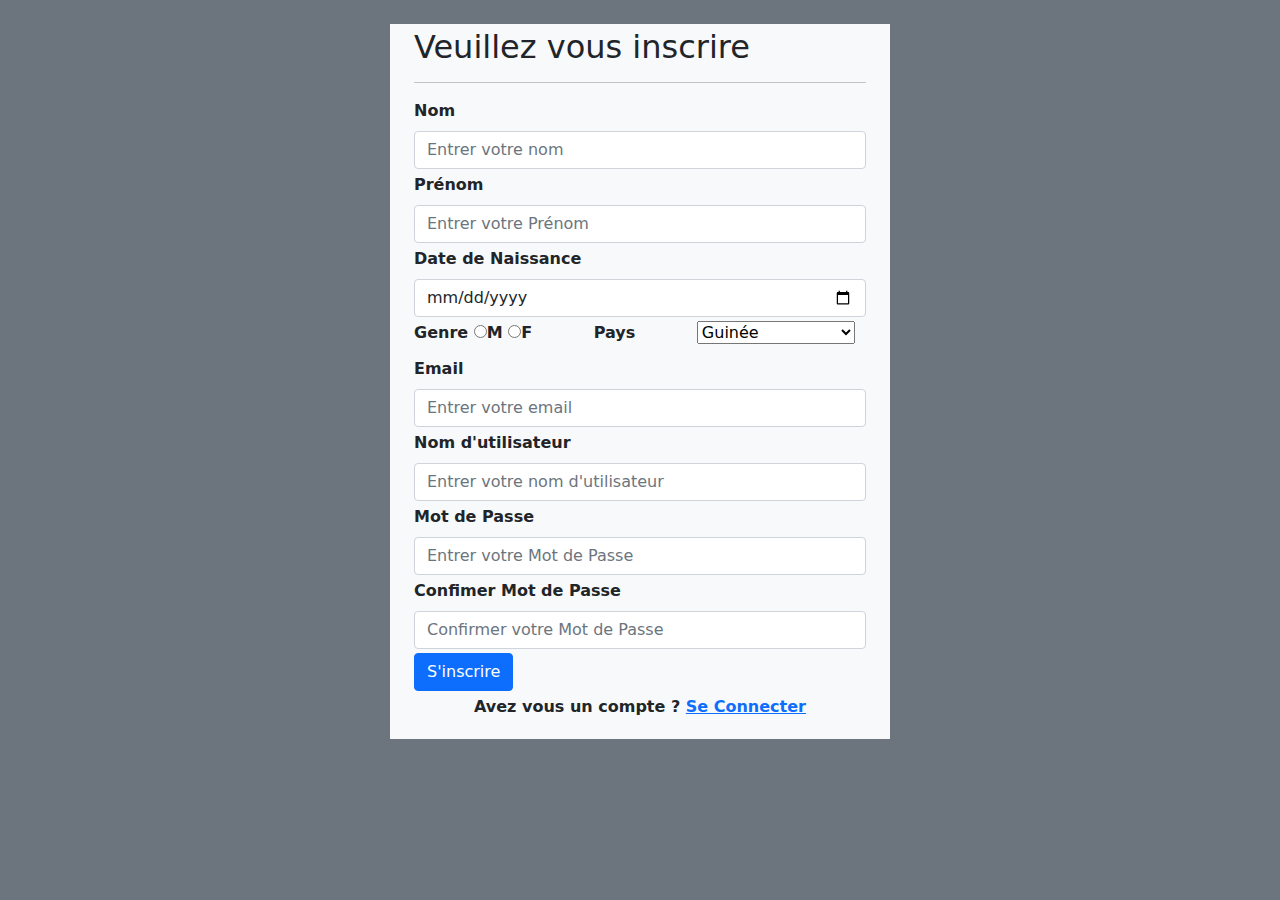
<file: html/register.html>
<!DOCTYPE html>
<html lang="zxx">

<head>
    <meta charset="UTF-8">
    <meta name="viewport" content="width=device-width, initial-scale=1.0">
    <title>ClShop | Connexion</title>
    <link rel="stylesheet" href="../css/bootstrap.min.css">
    <script src="../js/bootstrap.min.js"></script>
</head>

<body class="bg-secondary">
    <div class="container">
        <!-- Debut section formulaire -->
        <div class="mt-4 bg-light mx-auto px-4 py-1 fw-bold" style="width: 500px;">
            <h2>Veuillez vous inscrire</h2> <hr>
            <form action="">
                <div class="my-1">
                    <label class="form-label" for="">Nom</label>
                    <input class="form-control" type="text" placeholder="Entrer votre nom ">
                </div>
                <div class="my-1">
                    <label class="form-label" for="">Prénom</label>
                    <input class="form-control" type="text" placeholder="Entrer votre Prénom">
                </div>
                <div class="my-1">
                    <label class="form-label" for="">Date de Naissance</label>
                    <input class="form-control" type="date" placeholder="Entrer votre date de naissance">
                </div>
                <div class="my-1">
                    <label class="form-label" for="">Genre</label>
                    <input type="radio" name="group" value="option1">M 
                    <input type="radio" name="group" value="option2">F
                    <label class="px-5 mx-2" for="">Pays</label>
                    <select class="boutonradio" name="Pays" id="">
                        <option value="Guinée">Guinée</option>
                        <option value="Guinée">Mali</option>
                        <option value="Guinée">Cote d'Ivoire</option>
                        <option value="Guinée">Burkina Fasso</option>
                        <option value="Guinée">Sénégal</option>
                        <option value="Guinée">Libéria</option> 
                        <option value="Guinée">France</option>
                        <option value="Guinée">Belgique</option>
                        <option value="Guinée">Afrique du Sud</option>
                        <option value="Guinée">Cameroun</option>
                        <option value="Guinée">Angola</option>
                        <option value="Guinée">sierra-Leone</option>
                        <option value="Guinée">Ethiopie</option>
                        <option value="Guinée">Kenya</option>
                        <option value="Guinée">Mauritanie</option>
                        <option value="Guinée">Mexique</option>
                        <option value="Guinée">Burundi</option>
                        <option value="Guinée">RD Congo</option>
                        <option value="Guinée">Congo Kinshassa</option>
                        <option value="Guinée">Kenya</option>
                    </select>
                </div>
               
                <div class="my-1">
                    <label class="form-label" for="">Email</label>
                    <input class="form-control" type="email" placeholder="Entrer votre email">
                </div>
                <div class="my-1">
                    <label class="form-label" for="">Nom d'utilisateur</label>
                    <input class="form-control" type="text" placeholder="Entrer votre nom d'utilisateur">
                </div>
                <div class="mb-1">
                    <label class="form-label" for="">Mot de Passe</label>
                    <input class="form-control" type="password" placeholder="Entrer votre Mot de Passe">
                </div>
                <div class="mb-1">
                    <label class="form-label" for="">Confimer Mot de Passe</label>
                    <input class="form-control" type="password" placeholder="Confirmer votre Mot de Passe">
                </div>
                <div class="mb-1 d-flex justify-content-centerw">
                    <button class="btn btn-primary">S'inscrire</button>
                </div>
                <div class="mb-1 text-center">
                    <p>Avez vous un compte ? <a href="login.html">Se Connecter</a> </p>
                </div>
            </form>

        </div>
        <!-- Fin section formulaire -->

    </div>

</body>

</html>
</file>
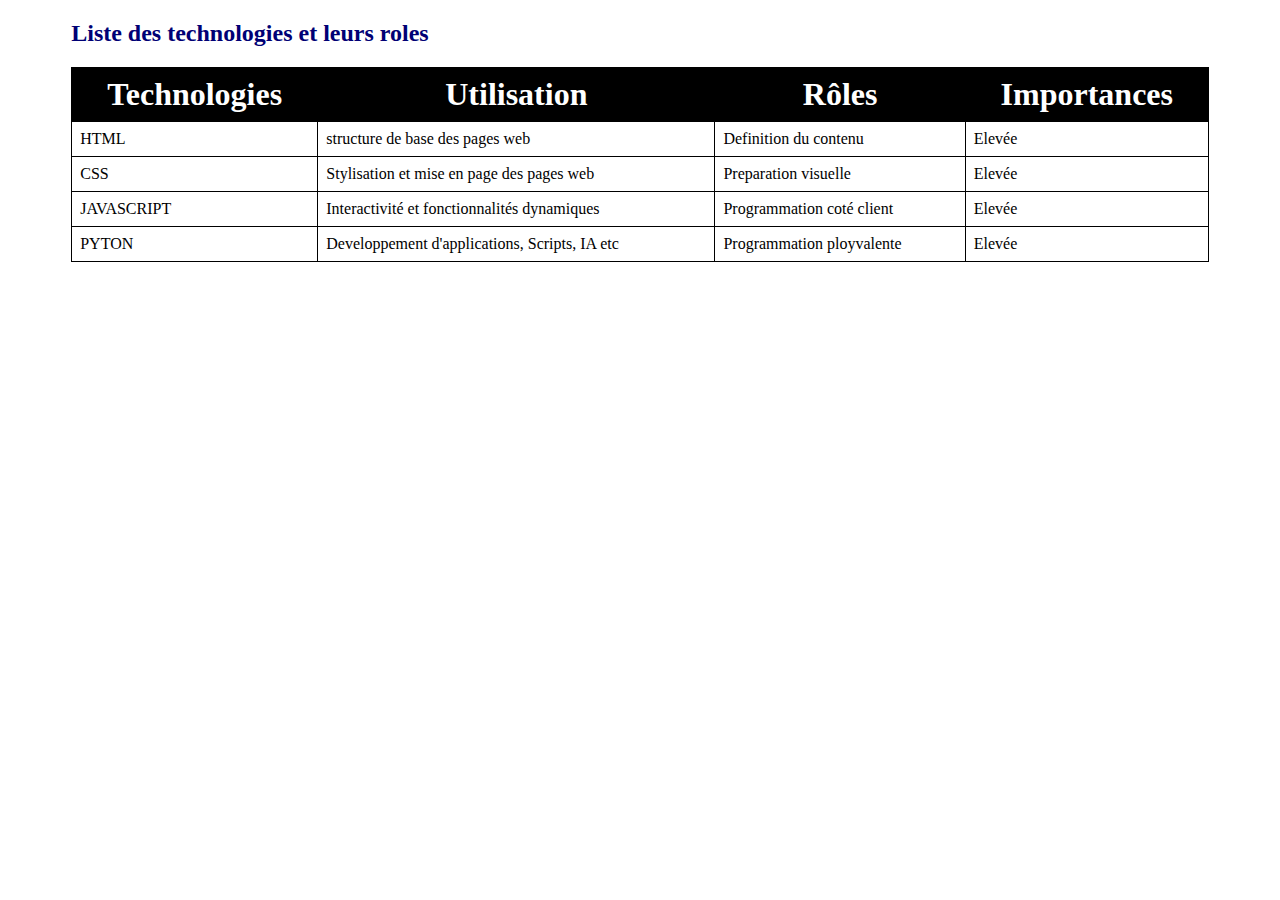
<file: html/tableau.html>
<!DOCTYPE html>
<html lang="en">
<head>
    <meta charset="UTF-8">
    <meta name="viewport" content="width=device-width, initial-scale=1.0">
    <title>Les Tableau en HTML5 & CSS3</title>
    <!-- liaison fichier css -->
    <link rel="stylesheet" href="../css/tableau.css">  
</head>
<body>
    <div class="tableau">
        <h2>Liste des technologies et leurs roles</h2>
        <table>
            <thead>
                <tr>
                    <th>Technologies</th>
                    <th>Utilisation</th>
                    <th>Rôles</th>
                    <th>Importances</th>
                </tr>
            </thead>
            <tbody>
                <tr>
                    <td>HTML</td>
                    <td>structure de base des pages web</td>
                    <td>Definition du contenu</td>
                    <td>Elevée</td>
                </tr>
                <tr>
                    <td>CSS</td>
                    <td>Stylisation et mise en page des pages web</td>
                    <td>Preparation visuelle</td>
                    <td>Elevée</td>
                </tr>

                <tr>
                    <td>JAVASCRIPT</td>
                    <td>Interactivité et fonctionnalités dynamiques</td>
                    <td>Programmation coté client</td>
                    <td>Elevée</td>
                </tr>

                <tr>
                    <td>PYTON</td>
                    <td>Developpement d'applications, Scripts, IA etc</td>
                    <td>Programmation ployvalente</td>
                    <td>Elevée</td>
                </tr>
                
                

                
            </tbody>
        </table>
    </div>
    
</body>
</html>
</file>
<file: css/tableau.css>
.tableau{
    width: 90%;
    margin: auto;
}
.tableau h2{
    color: #000075;
    font-size: 1.5em;
}
table{
    border-collapse: collapse;
    width: 100%;
}
tr, td, th{
    border: 1px solid black;
    padding: 8px;
}
thead tr{
    background-color: black;
    color: white;
    font-size: 2em;
}
tbody tr:hover {
    background-color: #ACA9A9;
}
</file>
